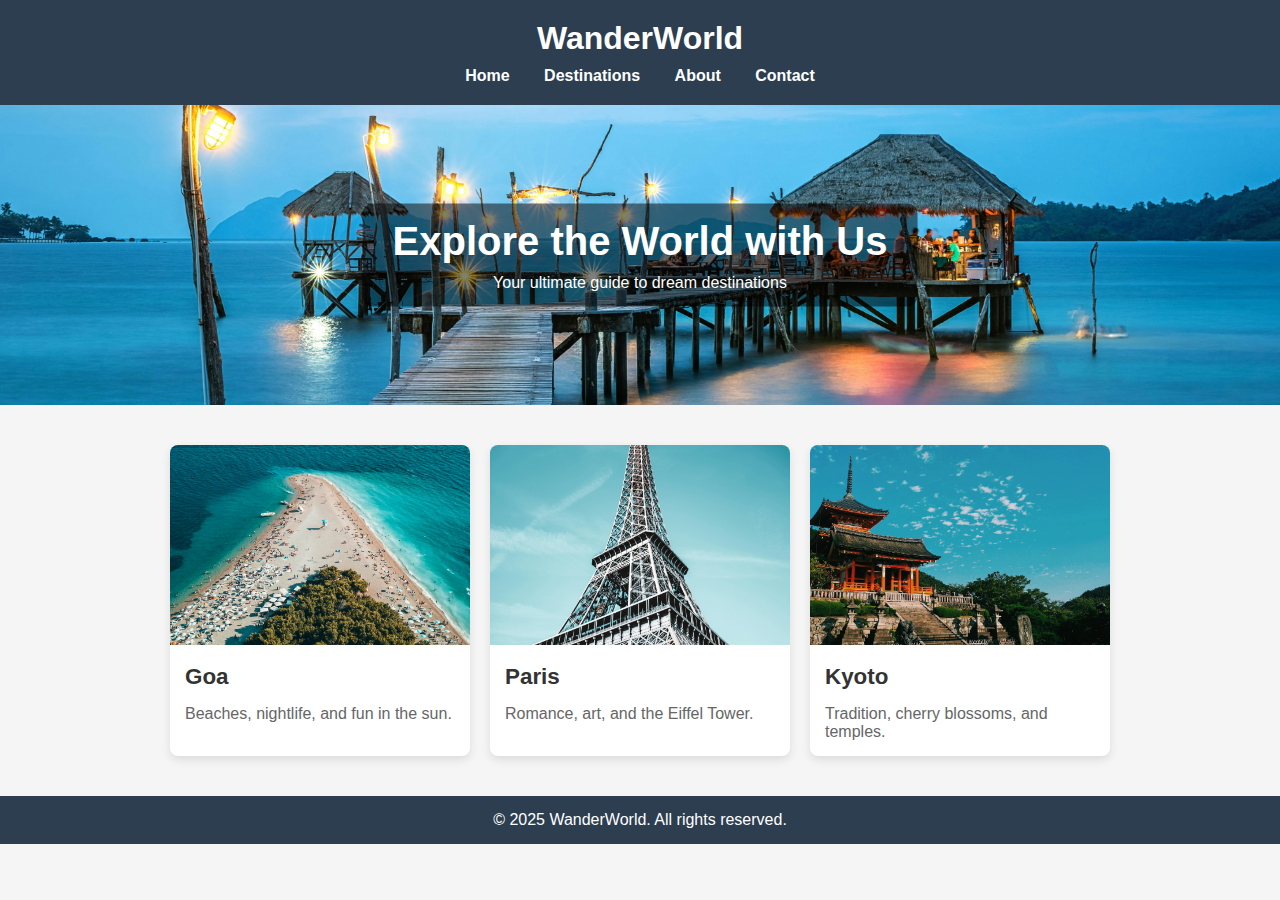
<file: index.html>
<!DOCTYPE html>
<html lang="en">
<head>
  <meta charset="UTF-8">
  <title>WanderWorld - Home</title>
  <link rel="stylesheet" href="style.css">
</head>
<body>

  <!-- Header with Navbar -->
  <header>
    <h1>WanderWorld</h1>
    <nav>
      <a href="index.html">Home</a>
      <a href="destinations.html">Destinations</a>
      <a href="about.html">About</a>
      <a href="contact.html">Contact</a>
     

    </nav>
  </header>

  <!-- Banner Image -->
  <section class="banner">
    <img src="banner.jpg" alt="Travel the World">
    <div class="banner-text">
      <h2>Explore the World with Us</h2>
      <p>Your ultimate guide to dream destinations</p>
    </div>
  </section>

  <!-- Featured Destinations -->
  <section class="grid">
    <div class="card">
      <img src="goa.jpg" alt="Goa">
      <h3>Goa</h3>
      <p>Beaches, nightlife, and fun in the sun.</p>
    </div>
    <div class="card">
      <img src="paris.jpg" alt="Paris">
      <h3>Paris</h3>
      <p>Romance, art, and the Eiffel Tower.</p>
    </div>
    <div class="card">
      <img src="kyoto.jpg" alt="Kyoto">
      <h3>Kyoto</h3>
      <p>Tradition, cherry blossoms, and temples.</p>
    </div>
  </section>

  <!-- Footer -->
  <footer>
    <p>&copy; 2025 WanderWorld. All rights reserved.</p>
  </footer>

</body>
</html>
</file>
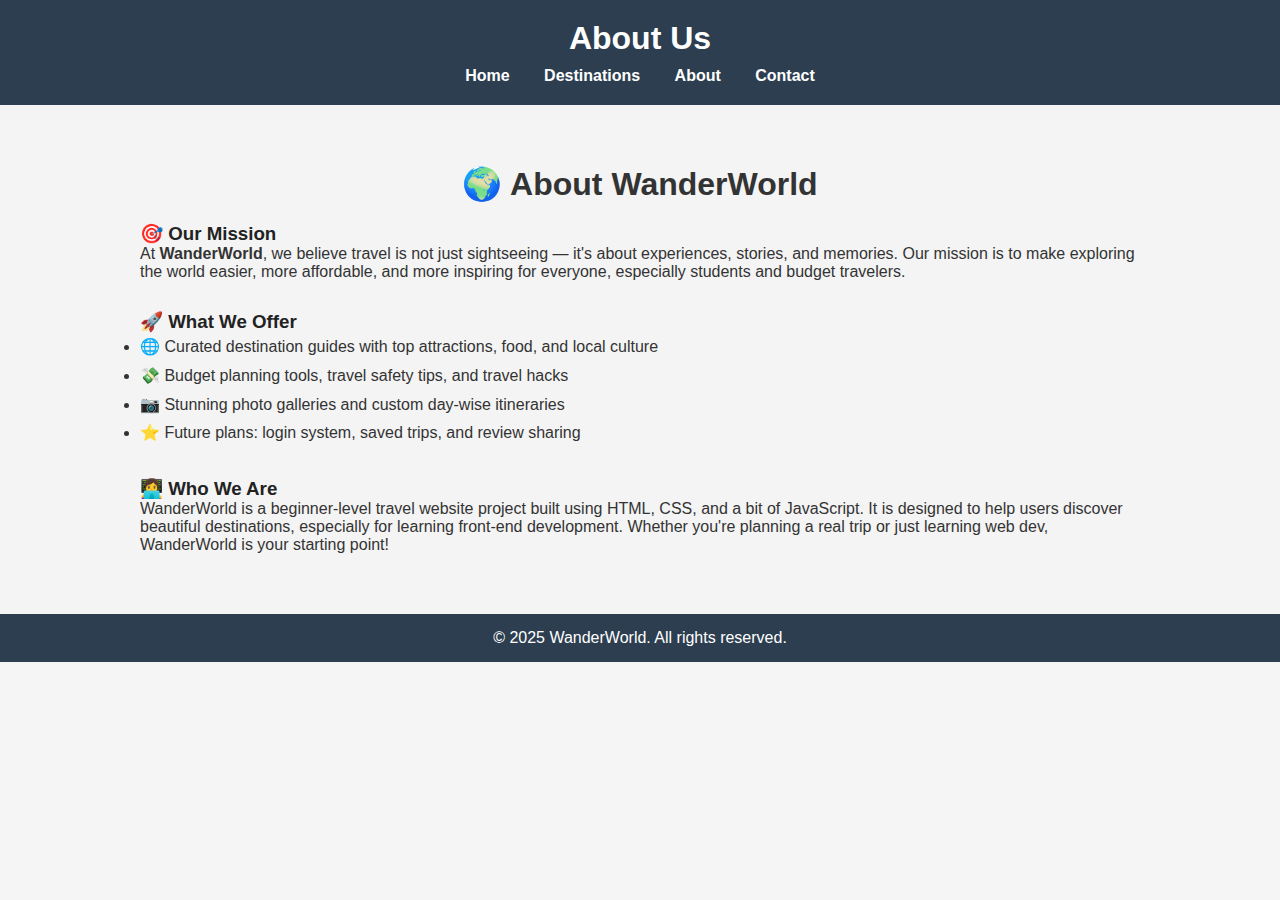
<file: about.html>
<!DOCTYPE html>
<html lang="en">
<head>
  <meta charset="UTF-8">
  <title>About - WanderWorld</title>
  <link rel="stylesheet" href="style.css">
</head>
<body>

  <header>
    <h1>About Us</h1>
    <nav>
      <a href="index.html">Home</a>
      <a href="destinations.html">Destinations</a>
      <a href="about.html">About</a>
      <a href="contact.html">Contact</a>
    </nav>
  </header>

 <section id="about" style="padding: 60px 20px; background-color: #f4f4f4;">
  <div style="max-width: 1000px; margin: auto; font-family: 'Segoe UI', sans-serif;">

    <h2 style="text-align: center; font-size: 32px; color: #333; margin-bottom: 20px;">🌍 About WanderWorld</h2>

    <h3 style="color: #222;">🎯 Our Mission</h3>
    <p>
      At <strong>WanderWorld</strong>, we believe travel is not just sightseeing — it's about experiences,
      stories, and memories. Our mission is to make exploring the world easier, more affordable, and
      more inspiring for everyone, especially students and budget travelers.
    </p>

    <h3 style="color: #222; margin-top: 30px;">🚀 What We Offer</h3>
    <ul style="line-height: 1.8;">
      <li>🌐 Curated destination guides with top attractions, food, and local culture</li>
      <li>💸 Budget planning tools, travel safety tips, and travel hacks</li>
      <li>📷 Stunning photo galleries and custom day-wise itineraries</li>
      <li>⭐ Future plans: login system, saved trips, and review sharing</li>
    </ul>

    <h3 style="color: #222; margin-top: 30px;">👩‍💻 Who We Are</h3>
    <p>
      WanderWorld is a beginner-level travel website project built using HTML, CSS, and a bit of JavaScript.
      It is designed to help users discover beautiful destinations, especially for learning front-end development.
      Whether you're planning a real trip or just learning web dev, WanderWorld is your starting point!
    </p>
  </div>
</section>


  <footer>
    <p>&copy; 2025 WanderWorld. All rights reserved.</p>
  </footer>

</body>
</html>
</file>
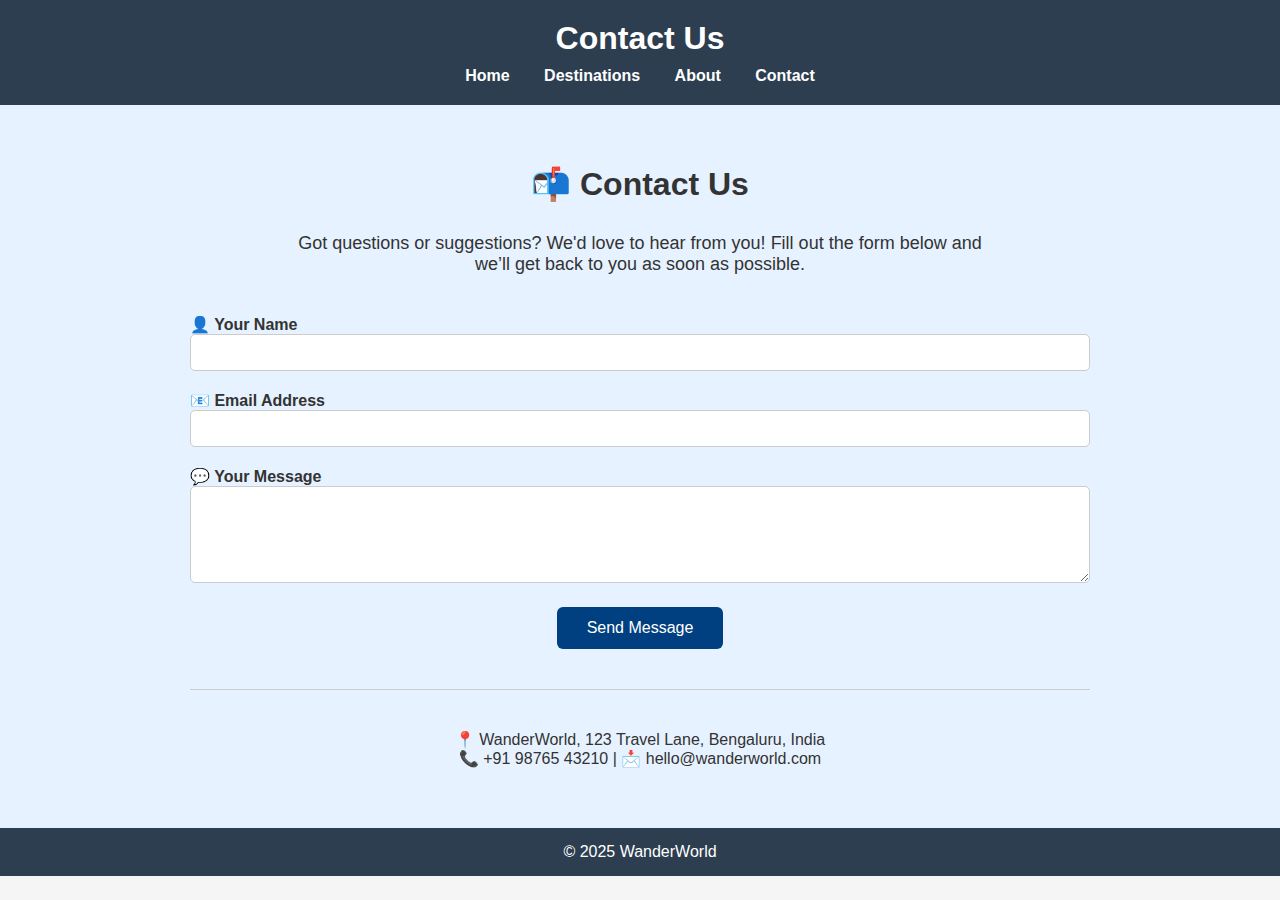
<file: contact.html>
<!DOCTYPE html>
<html lang="en">
<head>
  <meta charset="UTF-8">
  <title>Contact - WanderWorld</title>
  <link rel="stylesheet" href="style.css">
  <script src="script.js" defer></script>
</head>
<body>
  <header>
    <h1>Contact Us</h1>
    <nav>
      <a href="index.html">Home</a>
      <a href="destinations.html">Destinations</a>
      <a href="about.html">About</a>
      <a href="contact.html">Contact</a>
    </nav>
  </header>

  <section id="contact" style="background-color: #e6f2ff; padding: 60px 20px;">
  <div style="max-width: 900px; margin: auto; font-family: 'Segoe UI', sans-serif; color: #333;">
    <h2 style="text-align: center; font-size: 32px; margin-bottom: 30px;">📬 Contact Us</h2>

    <p style="text-align: center; font-size: 18px; max-width: 700px; margin: 0 auto 40px;">
      Got questions or suggestions? We'd love to hear from you! Fill out the form below and we’ll get back to you as soon as possible.
    </p>

    <form style="display: grid; gap: 20px;">
      <div>
        <label for="name" style="font-weight: bold;">👤 Your Name</label><br>
        <input type="text" id="name" name="name" required style="width: 100%; padding: 10px; border-radius: 5px; border: 1px solid #ccc;">
      </div>

      <div>
        <label for="email" style="font-weight: bold;">📧 Email Address</label><br>
        <input type="email" id="email" name="email" required style="width: 100%; padding: 10px; border-radius: 5px; border: 1px solid #ccc;">
      </div>

      <div>
        <label for="message" style="font-weight: bold;">💬 Your Message</label><br>
        <textarea id="message" name="message" rows="5" required style="width: 100%; padding: 10px; border-radius: 5px; border: 1px solid #ccc;"></textarea>
      </div>

      <div style="text-align: center;">
        <button type="submit" style="background-color: #004080; color: white; padding: 12px 30px; border: none; border-radius: 6px; font-size: 16px; cursor: pointer;">
          Send Message
        </button>
      </div>
    </form>

    <hr style="margin: 40px 0; border: 0; border-top: 1px solid #ccc;">

    <div style="text-align: center; font-size: 16px;">
      📍 WanderWorld, 123 Travel Lane, Bengaluru, India<br>
      📞 +91 98765 43210 | 📩 hello@wanderworld.com
    </div>
  </div>
</section>


  <footer>
    <p>&copy; 2025 WanderWorld</p>
  </footer>
</body>
</html>
</file>
<file: style.css>
/* Base reset */
* {
  margin: 0;
  padding: 0;
  box-sizing: border-box;
}

body {
  font-family: 'Segoe UI', sans-serif;
  background-color: #f5f5f5;
  color: #333;
}

header {
  background-color: #2c3e50;
  color: white;
  padding: 20px;
  text-align: center;
}

nav {
  margin-top: 10px;
}

nav a {
  color: white;
  margin: 0 15px;
  text-decoration: none;
  font-weight: bold;
}

nav a:hover {
  text-decoration: underline;
}

.banner {
  position: relative;
  width: 100%;
  height: 300px;
  overflow: hidden;
}

.banner img {
  width: 100%;
  height: 100%;
  object-fit: cover;
}

.banner-text {
  position: absolute;
  top: 50%;
  left: 50%;
  transform: translate(-50%, -50%);
  color: white;
  text-align: center;
  background: rgba(0, 0, 0, 0.5);
  padding: 15px 30px;
  border-radius: 10px;
}

.banner-text h2 {
  font-size: 2.5rem;
  margin-bottom: 10px;
}

.grid {
  display: flex;
  justify-content: center;
  flex-wrap: wrap;
  padding: 40px 20px;
  gap: 20px;
}

.card {
  width: 300px;
  background-color: white;
  box-shadow: 0 4px 10px rgba(0,0,0,0.1);
  border-radius: 8px;
  overflow: hidden;
  transition: 0.3s ease;
}

.card:hover {
  transform: scale(1.03);
}

.card img {
  width: 100%;
  height: 200px;
  object-fit: cover;
}

.card h3 {
  margin: 15px;
  font-size: 1.4rem;
}

.card p {
  margin: 0 15px 15px;
  font-size: 1rem;
  color: #666;
}

footer {
  background-color: #2c3e50;
  color: white;
  text-align: center;
  padding: 15px;
}
</file>
